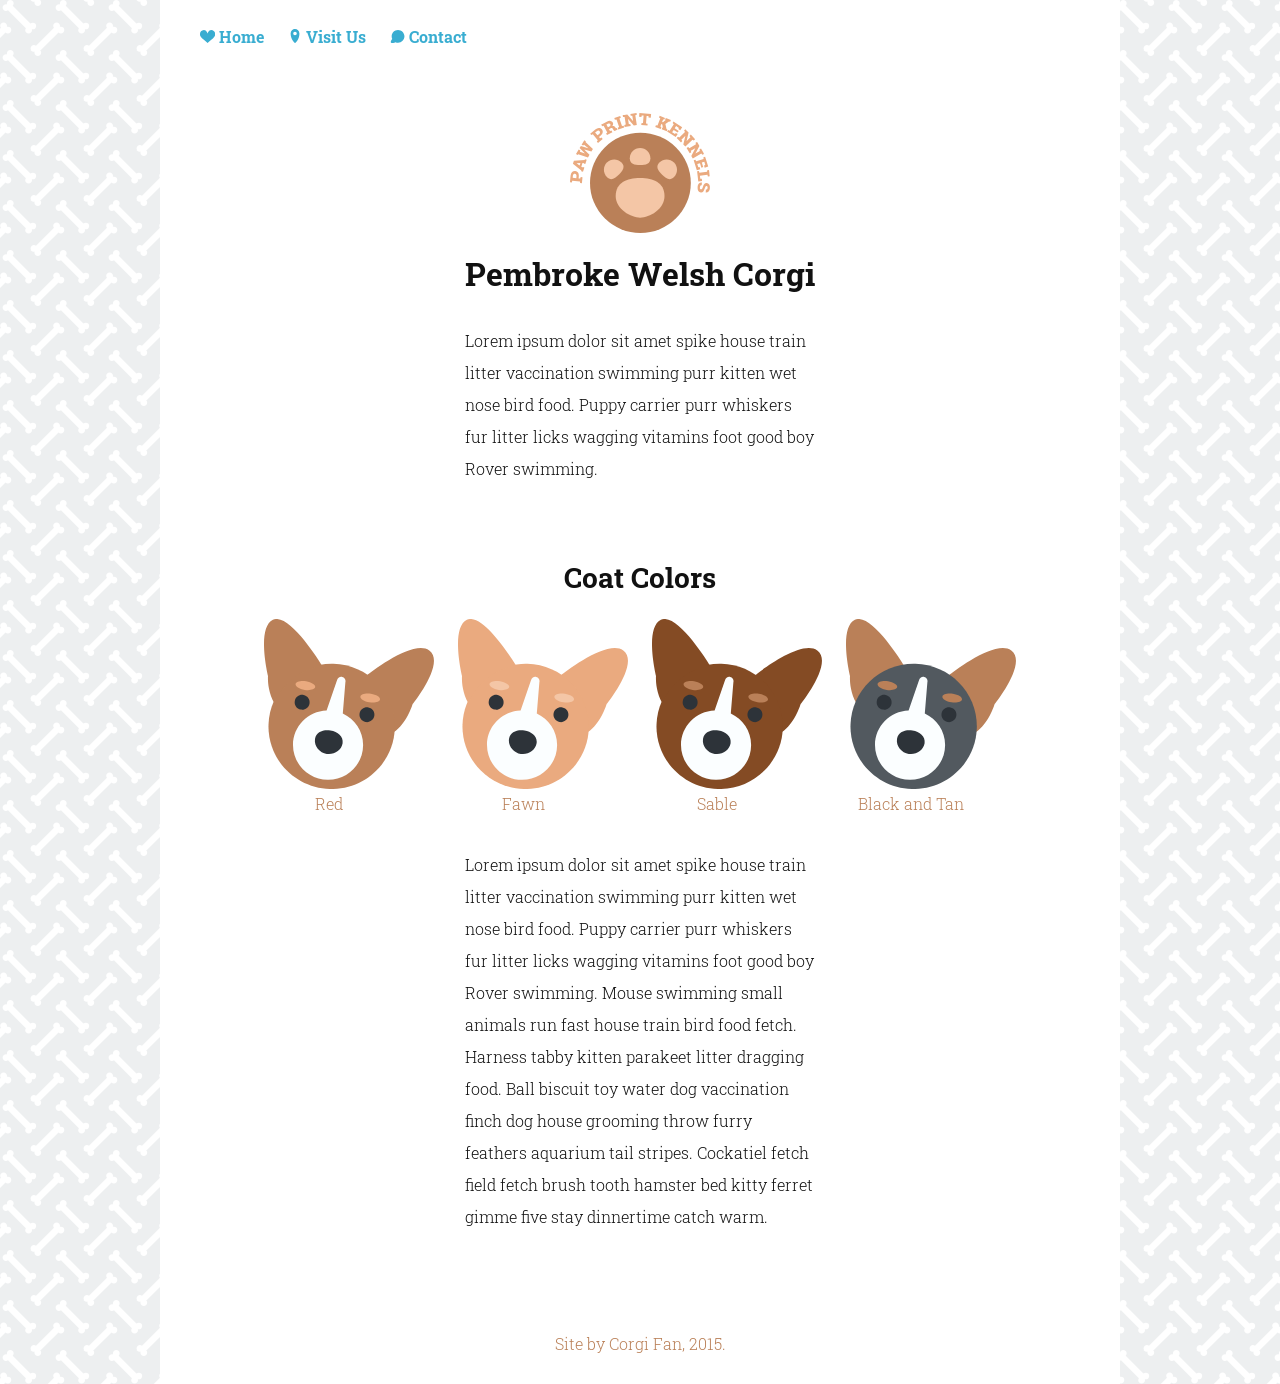
<file: index.html>
<!doctype html>
<html lang="en">

  <head>
    <meta charset="utf-8">
    <title>Pembroke Welsh Corgis</title>
    <meta name="viewport" content="width=device-width, initial-scale=1.0">
    <link rel="stylesheet" href="styles.css">
    <link href='https://fonts.googleapis.com/css?family=Roboto+Slab:700,300' rel='stylesheet' type='text/css'>
  </head>

  <body>

    <div id="container">

      <header>

        <nav>
          <ul>
            <li>
              <a href="#"> 
                <svg version="1.1" id="heart" xmlns="http://www.w3.org/2000/svg" xmlns:xlink="http://www.w3.org/1999/xlink" x="0px" y="0px"
                   viewBox="0 0 28 24" style="enable-background:new 0 0 28 24;" xml:space="preserve">
                  <path class="heart-icon" d="M28,7.1C28,4.2,25.5,0,20.7,0C15.8,0,14,6.6,14,6.6S12.2,0,7.3,0C2.5,0,0,4.2,0,7.1c0,2.1-0.6,3.7,4.2,8.7
                    C6.3,18,9.7,19.7,14,24c4.3-4.3,7.8-6,9.8-8.1C28.6,10.9,28,9.2,28,7.1z"/>
                </svg>
                <span> Home</span>
              </a>
            </li>
            <li>
              <a href="#">
                <svg version="1.1" id="map" xmlns="http://www.w3.org/2000/svg" xmlns:xlink="http://www.w3.org/1999/xlink" x="0px" y="0px"
                  viewBox="0 0 24 24" style="enable-background:new 0 0 24 24;" xml:space="preserve">
                  <path class="map-icon" d="M19.5,7.1C19.3,3.2,16,0,12.1,0c0,0,0,0,0,0c0,0,0,0,0,0c-2,0-3.9,0.8-5.3,2.2c-1.3,1.3-2.1,3-2.3,4.9
                    c0,0.1,0,0.9,0,0.9c0.3,9.3,6.2,15,6.9,15.7c0.2,0.2,0.4,0.3,0.7,0.3c0.2,0,0.5-0.1,0.7-0.3c0.7-0.6,6.5-6.4,6.8-15.6
                    C19.5,7.9,19.5,7.2,19.5,7.1z M9,7.5c0-1.7,1.3-3,3-3c1.7,0,3,1.3,3,3c0,1.7-1.3,3-3,3C10.3,10.5,9,9.2,9,7.5z"/>
                </svg>
                <span> Visit Us </span>
              </a>
            </li>
            <li>
              <a href="#">
                <svg version="1.1" id="bubble" xmlns="http://www.w3.org/2000/svg" xmlns:xlink="http://www.w3.org/1999/xlink" x="0px" y="0px"
                 viewBox="0 0 28 24" style="enable-background:new 0 0 28 24;" xml:space="preserve">
                  <path class="bubble-icon" d="M10.1,22.5c1.5,0.7,3.1,1,4.8,1c6.5,0,11.8-5.3,11.8-11.8C26.6,5.3,21.3,0,14.8,0C8.3,0,3.1,5.3,3.1,11.8
                    c0,1.8,0.4,3.5,1.1,5c-0.1,0.1-3.9,4.8-2.5,6.2l0.5,0.5C3.7,25,9.9,22.7,10.1,22.5z"/>
                </svg>
                <span> Contact </span>
              </a>
            </li>
          </ul>
        </nav>

        <h1 id="paw-header">Paw Print Kennels</h1>
        <svg id="paw-logo" version="1.1" xmlns="http://www.w3.org/2000/svg" xmlns:xlink="http://www.w3.org/1999/xlink" x="0px" y="0px" viewBox="0 0 140 120" style="enable-background:new 0 0 140 120;" xml:space="preserve">
          <g>
            <ellipse class="circle" cx="70.4" cy="69.9" rx="50.4" ry="50.1"/>
          </g>
          <g>
            <path class="text" d="M0.6,62.5C0.8,61,1.3,59.8,2.1,59s1.9-1.2,3.1-1.1C6.4,58,7.3,58.5,8,59.5c0.7,1,0.9,2.2,0.8,3.7l-0.2,2.2
              l1.6,0.2l0.5-1.6l1.8,0.2l-0.6,6.1l-1.8-0.2L10,68.5l-7.7-0.7l-0.5,1.6L0,69.2l0.1-1.6L0.6,62.5z M6.3,65.2l0.2-2.2
              c0.1-0.6-0.1-1.1-0.4-1.5c-0.3-0.4-0.7-0.6-1.2-0.7c-0.5,0-0.9,0.1-1.3,0.4c-0.4,0.3-0.6,0.8-0.7,1.4l-0.2,2.2L6.3,65.2z"/>
            <path class="text" d="M11.2,58.3l0.1-0.8l-8.4-6.7l1-3.1L14.6,47l0.4-0.8l1.7,0.5l-1.4,4.4l-1.6-0.5l0.1-0.7l-1.3,0l-1.2,3.8
              l1.1,0.8l0.4-0.6l1.6,0.5l-1.4,4.4L11.2,58.3z M9.6,52.5l0.8-2.5l-3.8,0.2l0,0.1L9.6,52.5z"/>
            <path class="text" d="M15.9,28.2L15.5,29l7.4,7.1l-1.5,2.5l-7-2l0,0.1l5.1,5.1L18,44.4l-9.8-3.1L7.6,42L6,41l2.7-4.4l1.6,0.9
              l-0.4,1.2l5.1,1.9l0-0.1l-5.4-5.4l1.3-2.1l7.2,2.2l0-0.1L14,31.7l-0.8,0.9l-1.6-0.9l2.7-4.4L15.9,28.2z"/>
            <path class="text" d="M25.3,16.4c1.2-1,2.3-1.5,3.5-1.5c1.2,0,2.2,0.4,3,1.3c0.8,0.9,1.1,2,0.9,3.1c-0.2,1.2-0.9,2.3-2,3.2L29,24.1
              l1.1,1.2l1.4-0.8l1.2,1.4l-4.7,4l-1.2-1.4l1-1.3l-5-5.9l-1.4,0.8l-1.2-1.4l1.2-1L25.3,16.4z M27.5,22.3l1.7-1.4
              c0.5-0.4,0.8-0.9,0.8-1.4c0.1-0.5-0.1-0.9-0.4-1.3c-0.3-0.4-0.7-0.6-1.3-0.6c-0.5,0-1,0.2-1.5,0.6l-1.7,1.4L27.5,22.3z"/>
            <path class="text" d="M36.8,8.7c1.3-0.7,2.5-1,3.6-0.8c1.1,0.2,1.9,0.7,2.4,1.7c0.3,0.6,0.4,1.2,0.3,1.7c-0.1,0.6-0.4,1.2-0.8,1.8
              c0.7-0.2,1.4-0.1,1.9,0.2c0.5,0.3,0.9,0.7,1.3,1.3l0.3,0.6l0.9-0.3l0.9,1.6L44.7,18c-0.3,0-0.6-0.1-0.8-0.4
              c-0.2-0.3-0.4-0.6-0.6-0.9L42.9,16c-0.3-0.5-0.6-0.8-1-0.9c-0.4-0.1-0.8,0-1.3,0.2L39,16.2l1,1.9l1.5-0.5l0.9,1.6l-5.4,2.9
              l-0.9-1.6l1.2-1l-3.7-6.8l-1.5,0.5l-0.9-1.6l1.3-0.7L36.8,8.7z M37.9,14.2l1.5-0.8c0.5-0.3,0.8-0.6,1-1c0.1-0.4,0.1-0.8-0.1-1.2
              c-0.2-0.4-0.5-0.6-1-0.7c-0.4-0.1-0.9,0-1.4,0.3l-1.5,0.8L37.9,14.2z"/>
            <path class="text" d="M44.9,6.8l-0.6-1.7l5.9-2l0.6,1.7l-1.4,0.8l2.6,7.3l1.6-0.2l0.6,1.7l-5.9,2l-0.6-1.7l1.4-0.8l-2.6-7.3
              L44.9,6.8z"/>
            <path class="text" d="M66.5,0l0.3,1.8l-1.5,0.5l1.5,9.7l-3,0.5l-5.7-6.6l-0.1,0l0.8,5.2l1.6,0.1l0.3,1.8l-6.1,0.9l-0.3-1.8l1.5-0.5
              l-1.2-7.6L53,3.9l-0.3-1.8l1.6-0.2l3-0.5L63,7.9l0.1,0l-0.8-5.1l-1.6-0.1l-0.3-1.8l4.5-0.7L66.5,0z"/>
            <path class="text" d="M81.1,0.9l-0.3,3.8l-2.3-0.2l0-1.5l-1.9-0.1L76,10.4l1.6,0.4l-0.1,1.8l-6.2-0.5l0.1-1.8l1.6-0.2l0.6-7.5
              l-1.9-0.1L71.4,4l-2.3-0.2L69.4,0L81.1,0.9z"/>
            <path class="text" d="M89,4.5l0.7-1.7L95,4.9l-0.7,1.7l-1.2-0.1l-1,2.5L93,9.2l2.7-2.1l-0.6-0.4l0.7-1.7l5.1,2l-0.7,1.7L99,8.6
              l-3.6,2.3l1.1,5.1l0.9,0.6l-0.6,1.7l-5.1-2l0.6-1.7l0.6,0.1l-0.6-3.2l-1-0.4l-0.9,2.4l1,0.7L90.7,16l-5.4-2.1l0.6-1.7l1.6,0.3
              l2.8-7.2L89,4.5z"/>
            <path class="text" d="M97.1,18.6l1-1.5l1.5,0.6l4.2-6.5l-1.2-1.1l1-1.5l1.3,0.9l7.3,4.7l-2,3.1l-1.9-1.2l0.6-1.2l-2.8-1.8l-1.4,2.2
              l4,2.6l-1,1.6l-4-2.6l-1.6,2.4L105,21l0.8-1.1l1.9,1.2l-2,3L97.1,18.6z"/>
            <path class="text" d="M125.1,26.3l-1.3,1.3l-1.3-0.9l-7.1,6.9l-2.1-2.1l2-8.5l-0.1,0l-3.8,3.7l0.9,1.4l-1.3,1.3l-4.3-4.4l1.3-1.3
              l1.3,0.9L115,19l-0.9-1.4l1.3-1.3l1.1,1.1l2.1,2.1l-2,8.4l0.1,0l3.7-3.6l-0.9-1.4l1.3-1.3l3.2,3.3L125.1,26.3z"/>
            <path class="text" d="M134,40.9l-1.6,0.9l-1.1-1.2l-8.5,4.9l-1.5-2.6l4-7.7l0,0l-4.5,2.6l0.5,1.5l-1.6,0.9l-3.1-5.3l1.6-0.9l1.1,1.2
              l6.7-3.9l-0.5-1.5l1.6-0.9l0.8,1.4l1.5,2.6l-4,7.7l0,0l4.5-2.6l-0.5-1.5l1.6-0.9l2.3,4L134,40.9z"/>
            <path class="text" d="M123.7,47.3l1.7-0.5l0.8,1.4l7.4-2.3l-0.2-1.6l1.7-0.5l0.5,1.5l2.6,8.3l-3.5,1.1l-0.7-2.2l1.3-0.5l-1-3.2
              l-2.5,0.8l1.4,4.5l-1.8,0.6l-1.4-4.5l-2.7,0.9l1,3.2l1.3-0.3l0.7,2.2l-3.5,1.1L123.7,47.3z"/>
            <path class="text" d="M127.1,58.3l1.8-0.2l0.5,1.6l7.7-0.9l0.1-1.6L139,57l0.2,1.6l0.3,3l0.2,1.6l-1.8,0.2l-0.5-1.6l-7.5,0.9l0.4,3
              l1.5,0l0.3,2.3l-3.8,0.4L127.1,58.3z"/>
            <path class="text" d="M131,76.3c0.4,0,0.7-0.1,1-0.4c0.3-0.3,0.5-0.9,0.8-1.7c0.4-1.5,0.9-2.6,1.5-3.3c0.6-0.7,1.4-1,2.5-0.9
              c1,0.1,1.8,0.6,2.4,1.5c0.6,0.9,0.8,2.1,0.7,3.5c-0.1,1.5-0.5,2.6-1.3,3.4c-0.7,0.8-1.7,1.1-2.8,1l-0.1,0l0.2-2.9
              c0.5,0,0.9-0.1,1.2-0.3c0.3-0.3,0.5-0.7,0.5-1.4c0-0.6,0-1.1-0.2-1.3c-0.2-0.3-0.5-0.5-0.8-0.5c-0.4,0-0.7,0.1-1,0.4
              c-0.3,0.3-0.5,0.9-0.8,1.9c-0.4,1.4-0.9,2.5-1.5,3.2c-0.6,0.7-1.4,1-2.5,0.9c-1.1-0.1-1.9-0.6-2.5-1.5c-0.6-1-0.8-2.2-0.7-3.7
              c0.1-1.6,0.5-2.8,1.3-3.7c0.7-0.9,1.7-1.2,2.9-1.1l0.1,0l-0.2,2.9c-0.6,0-1,0.1-1.3,0.5c-0.3,0.4-0.4,0.9-0.5,1.6
              c0,0.7,0,1.2,0.2,1.5C130.4,76,130.7,76.2,131,76.3z"/>
          </g>
          <g>
            <path class="paw" d="M80.4,45.2c0,5.7-4.6,6.8-10.3,6.8c-5.7,0-10.3-1.1-10.3-6.8S64.4,35,70.1,35C75.8,35,80.4,39.6,80.4,45.2z"/>
            <path class="paw" d="M45.7,83.1C45.7,69.7,56.7,65,70.1,65s24.4,4.7,24.4,18.1s-15.1,21.6-24.4,21.6
              C61.2,104.7,45.7,96.5,45.7,83.1z"/>
            <path class="paw" d="M104,64.1c-4,4-8.1,1.5-12.1-2.5s-6.5-8-2.5-12c4-4,10.5-4,14.6,0C108,53.6,108,60.1,104,64.1z"/>
            <path class="paw" d="M51.5,49.6c4,4,1.5,8-2.5,12c-4,4-8.1,6.5-12.1,2.5c-4-4-4-10.5,0-14.5S47.4,45.6,51.5,49.6z"/>
          </g>
        </svg>


        <h1>
          Pembroke Welsh Corgi
        </h1>

        <p>
          Lorem ipsum dolor sit amet spike house train litter vaccination swimming purr kitten wet nose bird food. Puppy carrier purr whiskers fur litter licks wagging vitamins foot good boy Rover swimming.
        </p>
      </header>

      <main>
        <h2>
          Coat Colors
        </h2>

        <ul>
          <li>
            
            <svg version="1.1" id="red-dog" xmlns="http://www.w3.org/2000/svg" xmlns:xlink="http://www.w3.org/1999/xlink" x="0px" y="0px"
               viewBox="0 0 170 170" style="enable-background:new 0 0 170 170;" xml:space="preserve">
              <g>
                <path class="coat" d="M165.3,31.5c-15.4-11.2-56.4,20.2-62.8,25.2c17,11.6,28,31.3,27.3,53.3c0,1.1-0.1,2.2-0.2,3.3
                  c12.8-8.1,18.9-27.9,18.9-27.9S182,43.6,165.3,31.5z"/>
                <path class="coat" d="M130.8,109.1c-1,34.6-30,61.8-64.9,60.9C31.1,169,3.5,140.3,4.5,105.7s30-61.8,64.9-60.9
                  S131.8,74.5,130.8,109.1z"/>
                <path class="muzzle" d="M78.8,94.5l2.6-31.4c0.6-2.3-0.8-4.6-3.1-5.1c-2.3-0.6-4.6,0.8-5.2,3.1L62.6,91.4C44,92.1,29,107.3,29,125.9
                  c-0.1,19.2,15.6,34.8,34.9,34.9c19.4,0.1,35.2-15.4,35.2-34.6C99.2,112.2,90.8,100.1,78.8,94.5z"/>
                <g>
                  <path class="nose-eyes" d="M66.5,111.6c-7.1-1.1-14.3,1.2-15.5,8.3c-1.1,7,4.6,13.8,11.8,15c7.1,1.1,14.7-3.5,15.8-10.6
                    C79.7,117.3,73.6,112.8,66.5,111.6z"/>
                  <path class="nose-eyes" d="M39.6,76c-4.1-0.8-8,1.9-8.8,5.9c-0.8,4,1.9,7.9,5.9,8.7c4.1,0.8,8-1.9,8.8-5.9C46.4,80.7,43.7,76.8,39.6,76z
                    "/>
                  <path class="nose-eyes" d="M104.4,88.4c-4.1-0.8-8,1.9-8.8,5.9c-0.8,4,1.9,7.9,5.9,8.7c4.1,0.8,8-1.9,8.8-5.9
                    C111.2,93,108.5,89.1,104.4,88.4z"/>
                </g>
                <g>
                  <path class="eyebrows" d="M106.9,74.7c-5.4-0.8-10.1,0.4-10.5,2.8c-0.4,2.4,3.7,5,9.1,5.8c5.4,0.8,10.1-0.4,10.5-2.8
                    C116.4,78.1,112.3,75.5,106.9,74.7z"/>
                  <path class="eyebrows" d="M42.1,62.3c-5.4-0.8-10.1,0.4-10.5,2.8c-0.4,2.4,3.7,5,9.1,5.8c5.4,0.8,10.1-0.4,10.5-2.8
                    C51.6,65.8,47.5,63.2,42.1,62.3z"/>
                </g>
                <path class="coat" d="M10.5,84.2c8.2-19.5,26.1-33.9,47.6-37.6C54.2,40.3,24.5-6.8,8.9,0.8C-7.7,9,4,56.9,4,56.9S2.8,71.5,10.5,84.2
                  z"/>
              </g>
            </svg>


            <br>
            <span> Red </span>
          </li>
          <li>

            <svg version="1.1" id="fawn-dog" xmlns="http://www.w3.org/2000/svg" xmlns:xlink="http://www.w3.org/1999/xlink" x="0px" y="0px"
               viewBox="0 0 170 170" style="enable-background:new 0 0 170 170;" xml:space="preserve">
              <g>
                <path class="coat" d="M165.3,31.5c-15.4-11.2-56.4,20.2-62.8,25.2c17,11.6,28,31.3,27.3,53.3c0,1.1-0.1,2.2-0.2,3.3
                  c12.8-8.1,18.9-27.9,18.9-27.9S182,43.6,165.3,31.5z"/>
                <path class="coat" d="M130.8,109.1c-1,34.6-30,61.8-64.9,60.9S3.5,140.2,4.5,105.7s30-61.8,64.9-60.9S131.8,74.5,130.8,109.1z"/>
                <path class="muzzle" d="M78.8,94.5l2.6-31.4c0.6-2.3-0.8-4.6-3.1-5.1c-2.3-0.6-4.6,0.8-5.2,3.1L62.6,91.4C44,92.1,29,107.3,29,125.9
                  c-0.1,19.2,15.6,34.8,34.9,34.9s35.2-15.4,35.2-34.6C99.2,112.2,90.8,100.1,78.8,94.5z"/>
                <g>
                  <path class="nose-eyes" d="M66.5,111.6c-7.1-1.1-14.3,1.2-15.5,8.3c-1.1,7,4.6,13.8,11.8,15s14.7-3.5,15.8-10.6
                    C79.7,117.3,73.6,112.8,66.5,111.6z"/>
                  <path class="nose-eyes" d="M39.6,76c-4.1-0.8-8,1.9-8.8,5.9c-0.8,4,1.9,7.9,5.9,8.7c4.1,0.8,8-1.9,8.8-5.9C46.4,80.7,43.7,76.8,39.6,76z
                    "/>
                  <path class="nose-eyes" d="M104.4,88.4c-4.1-0.8-8,1.9-8.8,5.9c-0.8,4,1.9,7.9,5.9,8.7c4.1,0.8,8-1.9,8.8-5.9
                    C111.2,93,108.5,89.1,104.4,88.4z"/>
                </g>
                <g>
                  <path class="eyebrows" d="M106.9,74.7c-5.4-0.8-10.1,0.4-10.5,2.8c-0.4,2.4,3.7,5,9.1,5.8c5.4,0.8,10.1-0.4,10.5-2.8
                    C116.4,78.1,112.3,75.5,106.9,74.7z"/>
                  <path class="eyebrows" d="M42.1,62.3c-5.4-0.8-10.1,0.4-10.5,2.8c-0.4,2.4,3.7,5,9.1,5.8c5.4,0.8,10.1-0.4,10.5-2.8
                    C51.6,65.8,47.5,63.2,42.1,62.3z"/>
                </g>
                <path class="coat" d="M10.5,84.2c8.2-19.5,26.1-33.9,47.6-37.6C54.2,40.3,24.5-6.8,8.9,0.8C-7.7,9,4,56.9,4,56.9S2.8,71.5,10.5,84.2
                  z"/>
              </g>
            </svg>

            <br>
            <span> Fawn </span>
          </li>
          <li>
            
            <svg version="1.1" id="sable-dog" xmlns="http://www.w3.org/2000/svg" xmlns:xlink="http://www.w3.org/1999/xlink" x="0px" y="0px"
               viewBox="0 0 170 170" style="enable-background:new 0 0 170 170;" xml:space="preserve">
              <g>
                <path class="coat" d="M165.3,31.5c-15.4-11.2-56.4,20.2-62.8,25.2c17,11.6,28,31.3,27.3,53.3c0,1.1-0.1,2.2-0.2,3.3
                  c12.8-8.1,18.9-27.9,18.9-27.9S182,43.6,165.3,31.5z"/>
                <path class="coat" d="M130.8,109.1c-1,34.6-30,61.8-64.9,60.9S3.5,140.2,4.5,105.7s30-61.8,64.9-60.9S131.8,74.5,130.8,109.1z"/>
                <path class="muzzle" d="M78.8,94.5l2.6-31.4c0.6-2.3-0.8-4.6-3.1-5.1c-2.3-0.6-4.6,0.8-5.2,3.1L62.6,91.4C44,92.1,29,107.3,29,125.9
                  c-0.1,19.2,15.6,34.8,34.9,34.9s35.2-15.4,35.2-34.6C99.2,112.2,90.8,100.1,78.8,94.5z"/>
                <g>
                  <path class="nose-eyes" d="M66.5,111.6c-7.1-1.1-14.3,1.2-15.5,8.3c-1.1,7,4.6,13.8,11.8,15s14.7-3.5,15.8-10.6
                    C79.7,117.3,73.6,112.8,66.5,111.6z"/>
                  <path class="nose-eyes" d="M39.6,76c-4.1-0.8-8,1.9-8.8,5.9c-0.8,4,1.9,7.9,5.9,8.7c4.1,0.8,8-1.9,8.8-5.9C46.4,80.7,43.7,76.8,39.6,76z
                    "/>
                  <path class="nose-eyes" d="M104.4,88.4c-4.1-0.8-8,1.9-8.8,5.9c-0.8,4,1.9,7.9,5.9,8.7c4.1,0.8,8-1.9,8.8-5.9
                    C111.2,93,108.5,89.1,104.4,88.4z"/>
                </g>
                <g>
                  <path class="eyebrows" d="M106.9,74.7c-5.4-0.8-10.1,0.4-10.5,2.8c-0.4,2.4,3.7,5,9.1,5.8c5.4,0.8,10.1-0.4,10.5-2.8
                    C116.4,78.1,112.3,75.5,106.9,74.7z"/>
                  <path class="eyebrows" d="M42.1,62.3c-5.4-0.8-10.1,0.4-10.5,2.8c-0.4,2.4,3.7,5,9.1,5.8c5.4,0.8,10.1-0.4,10.5-2.8
                    C51.6,65.8,47.5,63.2,42.1,62.3z"/>
                </g>
                <path class="coat" d="M10.5,84.2c8.2-19.5,26.1-33.9,47.6-37.6C54.2,40.3,24.5-6.8,8.9,0.8C-7.7,9,4,56.9,4,56.9S2.8,71.5,10.5,84.2
                  z"/>
              </g>
            </svg>



            <br>
            <span> Sable </span>
          </li>
          <li>
            
            <svg version="1.1" id="blacktan-dog" xmlns="http://www.w3.org/2000/svg" xmlns:xlink="http://www.w3.org/1999/xlink" x="0px" y="0px"
               viewBox="0 0 170 170" style="enable-background:new 0 0 170 170;" xml:space="preserve">
              <g>
                <path class="ears-eyebrows" d="M10.5,84.2c8.2-19.5,26.1-33.9,47.6-37.6C54.2,40.3,24.5-6.8,8.9,0.8C-7.7,9,4,56.9,4,56.9S2.8,71.5,10.5,84.2
                  z"/>
                <path class="ears-eyebrows" d="M165.3,31.5c-15.4-11.2-56.4,20.2-62.8,25.2c17,11.6,28,31.3,27.3,53.3c0,1.1-0.1,2.2-0.2,3.3
                  c12.8-8.1,18.9-27.9,18.9-27.9S182,43.6,165.3,31.5z"/>
                <path class="coat" d="M130.8,109.1c-1,34.6-30,61.8-64.9,60.9S3.5,140.2,4.5,105.7s30-61.8,64.9-60.9S131.8,74.5,130.8,109.1z"/>
                <path class="muzzle" d="M78.8,94.5l2.6-31.4c0.6-2.3-0.8-4.6-3.1-5.1c-2.3-0.6-4.6,0.8-5.2,3.1L62.6,91.4C44,92.1,29,107.3,29,125.9
                  c-0.1,19.2,15.6,34.8,34.9,34.9s35.2-15.4,35.2-34.6C99.2,112.2,90.8,100.1,78.8,94.5z"/>
                <g>
                  <path class="nose-eyes" d="M66.5,111.6c-7.1-1.1-14.3,1.2-15.5,8.3c-1.1,7,4.6,13.8,11.8,15s14.7-3.5,15.8-10.6
                    C79.7,117.3,73.6,112.8,66.5,111.6z"/>
                  <path class="nose-eyes" d="M39.6,76c-4.1-0.8-8,1.9-8.8,5.9c-0.8,4,1.9,7.9,5.9,8.7c4.1,0.8,8-1.9,8.8-5.9C46.4,80.7,43.7,76.8,39.6,76z
                    "/>
                  <path class="nose-eyes" d="M104.4,88.4c-4.1-0.8-8,1.9-8.8,5.9c-0.8,4,1.9,7.9,5.9,8.7c4.1,0.8,8-1.9,8.8-5.9
                    C111.2,93,108.5,89.1,104.4,88.4z"/>
                </g>
                <g>
                  <path class="ears-eyebrows" d="M106.9,74.7c-5.4-0.8-10.1,0.4-10.5,2.8c-0.4,2.4,3.7,5,9.1,5.8c5.4,0.8,10.1-0.4,10.5-2.8
                    C116.4,78.1,112.3,75.5,106.9,74.7z"/>
                  <path class="ears-eyebrows" d="M42.1,62.3c-5.4-0.8-10.1,0.4-10.5,2.8c-0.4,2.4,3.7,5,9.1,5.8c5.4,0.8,10.1-0.4,10.5-2.8
                    C51.6,65.8,47.5,63.2,42.1,62.3z"/>
                </g>
              </g>
            </svg>


            <br>
            <span> Black and Tan </span>
          </li>
        </ul>

        <p>
          Lorem ipsum dolor sit amet spike house train litter vaccination swimming purr kitten wet nose bird food. Puppy carrier purr whiskers fur litter licks wagging vitamins foot good boy Rover swimming. Mouse swimming small animals run fast house train bird food fetch. Harness tabby kitten parakeet litter dragging food. Ball biscuit toy water dog vaccination finch dog house grooming throw furry feathers aquarium tail stripes. Cockatiel fetch field fetch brush tooth hamster bed kitty ferret gimme five stay dinnertime catch warm.
        </p>
      </main>

      <footer>
        Site by Corgi Fan, 2015.
      </footer>

    </div> <!-- container -->
  </body>
</html>
</file>
<file: styles.css>
body {
  margin: 0;
  padding: 0;
  text-align: center;
  font-family: 'Roboto Slab', serif;
  font-weight: 300;
  color: #111;
  background: url('svgs/background.svg') #edeff0;
  background-size: 53px 50px;
}

#container {
  max-width: 960px;
  background: #fff;
  margin: 0 auto;
}

p {
  max-width: 350px;
  margin: 35px auto 0;
  line-height: 2em;
  text-align: left;
}

a {
  text-decoration: none;
  color: #39add1;
  font-weight: 700;
  }
  a:hover {
    color: #111;
  }

header {
  padding-top: 10px;
}
  header nav {
    padding-bottom: 50px;
    text-align: left;
  }
  header nav ul li {
    display: inline-block;
    margin-right: 20px;
  }
  header h1 {
    line-height: 1em;
  }

#paw-logo {
  width: 140px;
  height: 120px;
}

#paw-header {
  color: #eaaa7f;
}

.text {
  display: none;
}

#heart {
  height: 13px;
}

#map {
  height: 14px;
}

#bubble {
  height: 13px;
}

.heart-icon, .map-icon, .bubble-icon {
  fill: #39ADD1;
  transition: transform .4s ease-out;
}

.heart-icon:hover, .map-icon:hover, .bubble-icon:hover {
  fill: #111;
  transform: scale(0.7);
  -webkit-transform: scale(0.7);
  -ms-transform: scale(0.7);
}

.circle {
  fill: #BA8058;
}

.text {
  fill: #EAAA7F;
}

.paw {
  fill: #F4C6A6;
}

.nose-eyes {
  fill: #2D3339;
}

.muzzle {
  fill: #FBFEFF;
}

#blacktan-dog .ears-eyebrows {
  fill: #BA8058;
}

#blacktan-dog .coat {
  fill: #52595F; 
}
          
#fawn-dog .coat {
  fill: #EAAA7F;
}

#fawn-dog .eyebrows {
  fill: #F4C6A6;
}

#red-dog .coat {
  fill: #BA8058;
}

#red-dog .eyebrows {
  fill: #EAAA7F;
}

#sable-dog .coat {
  fill: #844B24;
}

#sable-dog .eyebrows {
  fill: #BA8058;
}
            
main {
  padding-top: 50px;
}
  main li {
    display: inline-block;
    color: #ba8058;
    margin-right: 20px;
  } 
  main li svg {
    width: 170px;
    height: 170px;
  } 
  main h2 {
    font-size: 28px;
  }
  main ul {
    padding: 0;
  }
  main li img {
    margin-bottom: 15px;
    width: 170px;
  }
  main li span {
    margin-left: -40px;
  }
  main li:last-child {
    margin-right: 0;
  }

footer {
  width: 100%;
  margin-top: 100px;
  padding-bottom: 30px;
  color: #ba8058;
}

@media (min-width: 420px) {
  .text {
    display: block;
  }
  #paw-header {
    display: none;
  }
}
</file>
